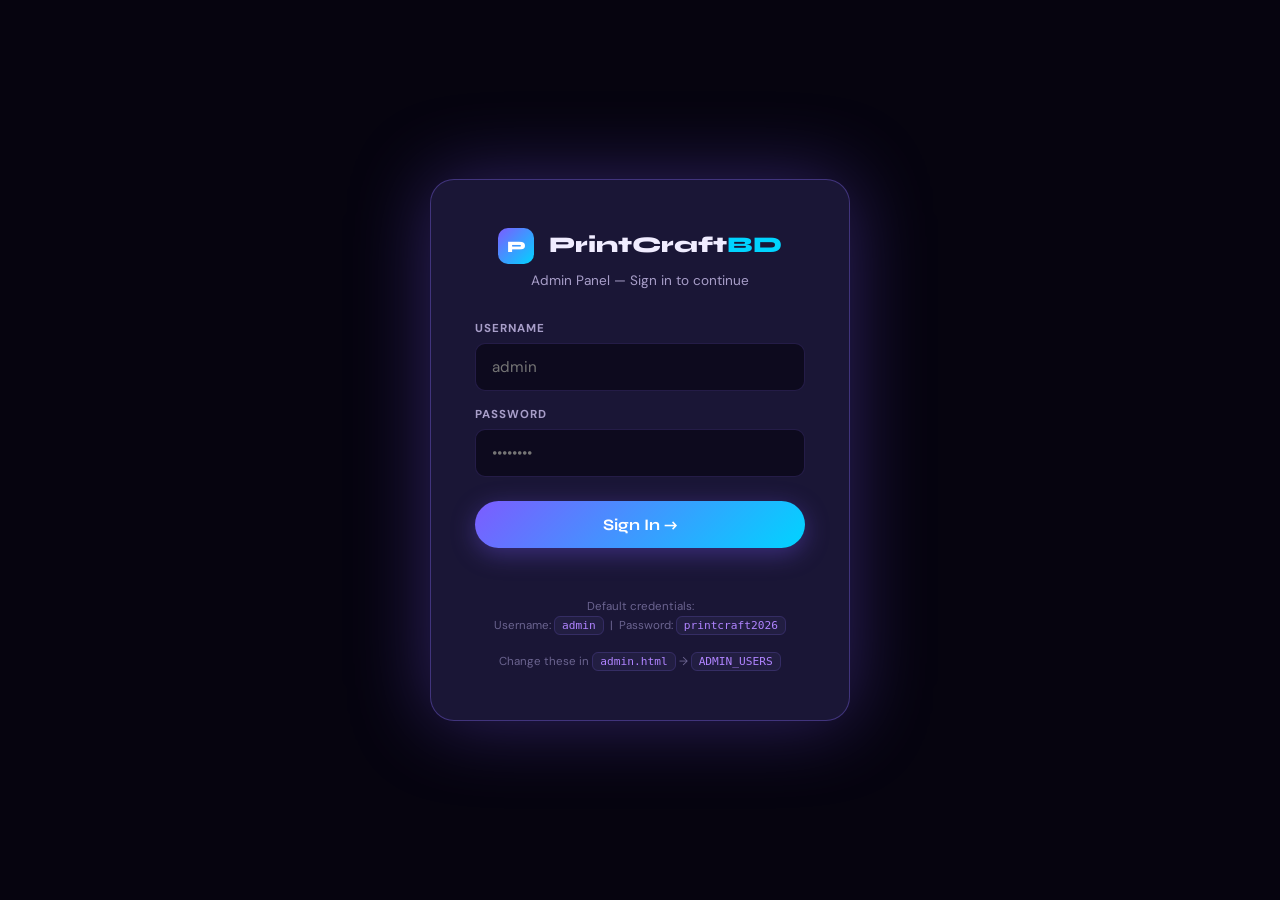
<file: admin.html>
<!DOCTYPE html>
<html lang="en" data-theme="dark">
<head>
<meta charset="UTF-8"/>
<meta name="viewport" content="width=device-width, initial-scale=1.0"/>
<title>Admin — PrintCraft BD</title>
<link href="https://fonts.googleapis.com/css2?family=Syne:wght@400;600;700;800&family=DM+Sans:wght@300;400;500&display=swap" rel="stylesheet"/>
<style>
/* ══════════════════════════════════════════
   PRINTCRAFT BD — admin.css (embedded)
══════════════════════════════════════════ */
:root {
  --bg:       #06040f;
  --bg2:      #0d0a1e;
  --surface:  #1a1636;
  --surface2: #221e42;
  --border:   rgba(138,110,255,0.18);
  --border2:  rgba(138,110,255,0.35);
  --text:     #f0ecff;
  --text2:    #a89ec9;
  --text3:    #6b6490;
  --accent:   #7c5cff;
  --accent2:  #b084ff;
  --cyan:     #00d4ff;
  --green:    #1bea8a;
  --pink:     #ff4da6;
  --red:      #ff4455;
  --gold:     #ffd700;
  --orange:   #ff8c42;
  --glow:     rgba(124,92,255,0.35);
  --font-d:   'Syne', sans-serif;
  --font-b:   'DM Sans', sans-serif;
  --r:        0.3s cubic-bezier(.4,0,.2,1);
  --rad:      12px;
}
[data-theme="light"] {
  --bg:#f8f6ff; --bg2:#f0ecff; --surface:#fff; --surface2:#f4f1ff;
  --border:rgba(124,92,255,0.12); --border2:rgba(124,92,255,0.3);
  --text:#1a1530; --text2:#4a4570; --text3:#9a96b8;
  --accent:#6644ee; --accent2:#9066dd; --cyan:#0099cc;
  --glow:rgba(102,68,238,0.2);
}
*,*::before,*::after{box-sizing:border-box;margin:0;padding:0}
html{scroll-behavior:smooth}
body{font-family:var(--font-b);background:var(--bg);color:var(--text);min-height:100vh;overflow-x:hidden;transition:background var(--r),color var(--r)}
a{text-decoration:none;color:inherit}
button{font-family:inherit;cursor:pointer}
input,textarea,select{font-family:inherit}
::-webkit-scrollbar{width:4px}
::-webkit-scrollbar-track{background:var(--bg)}
::-webkit-scrollbar-thumb{background:var(--accent);border-radius:4px}
h1,h2,h3,h4{font-family:var(--font-d);font-weight:700}
em{font-style:normal;color:var(--accent2)}

/* ── LOGIN SCREEN ── */
#loginScreen {
  position:fixed;inset:0;z-index:1000;
  background:var(--bg);
  display:flex;align-items:center;justify-content:center;
  padding:24px;
}
.login-card {
  background:var(--surface);
  border:1px solid var(--border2);
  border-radius:24px;
  padding:48px 44px;
  width:100%;max-width:420px;
  text-align:center;
  box-shadow:0 0 80px var(--glow);
}
.login-logo {
  font-family:var(--font-d);font-size:1.4rem;font-weight:800;
  margin-bottom:8px;
}
.login-logo em{color:var(--cyan)}
.login-sub{font-size:.85rem;color:var(--text2);margin-bottom:32px}
.login-field{display:flex;flex-direction:column;gap:7px;margin-bottom:16px;text-align:left}
.login-field label{font-size:.72rem;font-weight:700;text-transform:uppercase;letter-spacing:1px;color:var(--text2)}
.login-field input{
  background:var(--bg2);border:1px solid var(--border);border-radius:10px;
  padding:13px 16px;color:var(--text);font-size:.95rem;outline:none;
  transition:border-color var(--r),box-shadow var(--r);
}
.login-field input:focus{border-color:var(--accent);box-shadow:0 0 0 3px var(--glow)}
.login-btn {
  width:100%;padding:14px;border-radius:50px;border:none;
  background:linear-gradient(135deg,var(--accent),var(--cyan));
  color:#fff;font-family:var(--font-d);font-size:1rem;font-weight:700;
  margin-top:8px;transition:transform var(--r),box-shadow var(--r);
  box-shadow:0 6px 24px var(--glow);
}
.login-btn:hover{transform:translateY(-2px);box-shadow:0 12px 32px var(--glow)}
.login-error{
  color:var(--red);font-size:.82rem;margin-top:10px;
  min-height:20px;transition:opacity .2s;
}
.login-hint{font-size:.72rem;color:var(--text3);margin-top:20px;line-height:1.6}
.login-hint code{
  background:var(--surface2);border:1px solid var(--border);
  border-radius:6px;padding:2px 7px;font-size:.7rem;color:var(--accent2);
}

/* ── MAIN LAYOUT ── */
#adminApp{display:none;min-height:100vh}
#adminApp.active{display:flex}

/* Sidebar */
.sidebar {
  width:240px;flex-shrink:0;
  background:var(--surface);
  border-right:1px solid var(--border);
  display:flex;flex-direction:column;
  position:fixed;top:0;left:0;bottom:0;
  z-index:100;transition:transform var(--r);
}
.sidebar-logo {
  padding:24px 20px 20px;
  border-bottom:1px solid var(--border);
  font-family:var(--font-d);font-size:1.1rem;font-weight:800;
}
.sidebar-logo .logo-mark{
  display:inline-flex;align-items:center;justify-content:center;
  width:30px;height:30px;border-radius:8px;
  background:linear-gradient(135deg,var(--accent),var(--cyan));
  color:#fff;font-size:.85rem;margin-right:8px;
  box-shadow:0 0 14px var(--glow);
}
.sidebar-logo em{color:var(--cyan)}
.sidebar-user{
  padding:14px 20px;border-bottom:1px solid var(--border);
  font-size:.78rem;color:var(--text2);
}
.sidebar-user strong{display:block;font-size:.88rem;color:var(--text);margin-bottom:2px}
.sidebar-user .role-badge{
  display:inline-block;padding:2px 8px;border-radius:50px;
  background:rgba(124,92,255,0.15);border:1px solid var(--border2);
  color:var(--accent2);font-size:.65rem;font-weight:700;text-transform:uppercase;letter-spacing:1px;
}

/* Nav links */
.sidebar-nav{flex:1;padding:16px 12px;display:flex;flex-direction:column;gap:4px}
.nav-item {
  display:flex;align-items:center;gap:10px;
  padding:10px 14px;border-radius:10px;
  font-size:.88rem;font-weight:500;color:var(--text2);
  border:none;background:transparent;width:100%;text-align:left;
  transition:all var(--r);cursor:pointer;
}
.nav-item:hover{background:var(--surface2);color:var(--text)}
.nav-item.active{
  background:linear-gradient(135deg,rgba(124,92,255,0.2),rgba(0,212,255,0.1));
  color:var(--text);border:1px solid var(--border2);
}
.nav-item .nav-icon{font-size:1rem;width:20px;text-align:center}
.nav-badge{
  margin-left:auto;background:var(--pink);color:#fff;
  font-size:.6rem;font-weight:800;padding:2px 6px;border-radius:50px;
}

/* Bottom sidebar controls */
.sidebar-bottom{
  padding:16px 12px;border-top:1px solid var(--border);
  display:flex;flex-direction:column;gap:8px;
}
.ctrl-btn{
  display:flex;align-items:center;gap:8px;padding:9px 14px;
  border-radius:10px;background:transparent;border:1px solid var(--border);
  color:var(--text2);font-size:.82rem;width:100%;text-align:left;
  transition:all var(--r);
}
.ctrl-btn:hover{background:var(--surface2);color:var(--text);border-color:var(--border2)}
.ctrl-btn.danger:hover{border-color:rgba(255,68,85,.4);color:var(--red);background:rgba(255,68,85,.06)}

/* Main content */
.main-content{
  margin-left:240px;flex:1;
  display:flex;flex-direction:column;min-height:100vh;
}

/* Top bar */
.topbar{
  background:var(--surface);border-bottom:1px solid var(--border);
  padding:16px 28px;display:flex;align-items:center;
  justify-content:space-between;gap:16px;position:sticky;top:0;z-index:50;
}
.page-title{font-family:var(--font-d);font-size:1.3rem;font-weight:700}
.page-title span{color:var(--text2);font-size:.85rem;font-weight:400;margin-left:10px}
.topbar-right{display:flex;align-items:center;gap:10px}
.topbar-search{
  background:var(--bg2);border:1px solid var(--border);border-radius:50px;
  padding:8px 16px;color:var(--text);font-size:.82rem;outline:none;width:220px;
  transition:border-color var(--r),box-shadow var(--r);
}
.topbar-search:focus{border-color:var(--accent);box-shadow:0 0 0 3px var(--glow)}
.topbar-btn{
  padding:8px 18px;border-radius:50px;border:1px solid var(--border2);
  background:transparent;color:var(--text2);font-size:.8rem;font-weight:600;
  transition:all var(--r);
}
.topbar-btn:hover{background:var(--surface2);color:var(--text)}
.topbar-btn.primary{
  background:linear-gradient(135deg,var(--accent),var(--cyan));
  color:#fff;border:none;box-shadow:0 4px 16px var(--glow);
}
.topbar-btn.primary:hover{transform:translateY(-1px)}

/* Page body */
.page-body{padding:28px;flex:1}

/* ── STAT CARDS ── */
.stats-row{display:grid;grid-template-columns:repeat(auto-fit,minmax(180px,1fr));gap:16px;margin-bottom:28px}
.stat-card{
  background:var(--surface);border:1px solid var(--border);border-radius:var(--rad);
  padding:20px 22px;transition:border-color var(--r),box-shadow var(--r);
}
.stat-card:hover{border-color:var(--border2);box-shadow:0 8px 32px rgba(0,0,0,.2)}
.stat-card-label{font-size:.72rem;font-weight:700;text-transform:uppercase;letter-spacing:1.5px;color:var(--text3);margin-bottom:8px}
.stat-card-value{font-family:var(--font-d);font-size:2rem;font-weight:700}
.stat-card-sub{font-size:.75rem;color:var(--text2);margin-top:4px}
.stat-card.accent .stat-card-value{color:var(--accent2)}
.stat-card.green  .stat-card-value{color:var(--green)}
.stat-card.pink   .stat-card-value{color:var(--pink)}
.stat-card.gold   .stat-card-value{color:var(--gold)}

/* ── SECTION CARD ── */
.section-card{
  background:var(--surface);border:1px solid var(--border);
  border-radius:var(--rad);overflow:hidden;margin-bottom:24px;
}
.section-card-header{
  padding:18px 22px;border-bottom:1px solid var(--border);
  display:flex;align-items:center;justify-content:space-between;gap:12px;
  flex-wrap:wrap;
}
.section-card-title{font-size:1rem;font-weight:700}
.section-card-actions{display:flex;gap:8px;align-items:center;flex-wrap:wrap}

/* ── FILTER BAR ── */
.filter-row{display:flex;gap:8px;flex-wrap:wrap;padding:16px 22px;border-bottom:1px solid var(--border)}
.filter-pill{
  padding:6px 14px;border-radius:50px;
  background:var(--surface2);border:1px solid var(--border);
  color:var(--text2);font-size:.75rem;font-weight:600;
  transition:all var(--r);cursor:pointer;
}
.filter-pill:hover{border-color:var(--border2);color:var(--text)}
.filter-pill.active{
  background:linear-gradient(135deg,var(--accent),var(--accent2));
  color:#fff;border-color:transparent;
  box-shadow:0 2px 12px var(--glow);
}

/* ── TABLE ── */
.data-table{width:100%;border-collapse:collapse}
.data-table th{
  padding:12px 16px;text-align:left;font-size:.7rem;font-weight:700;
  text-transform:uppercase;letter-spacing:1px;color:var(--text3);
  border-bottom:1px solid var(--border);
}
.data-table td{
  padding:14px 16px;border-bottom:1px solid var(--border);
  font-size:.88rem;color:var(--text2);vertical-align:middle;
}
.data-table tr:last-child td{border-bottom:none}
.data-table tr:hover td{background:rgba(124,92,255,.04)}
.data-table .primary-col{color:var(--text);font-weight:500}

/* ── PHOTO GRID (admin) ── */
.admin-photo-grid{
  display:grid;grid-template-columns:repeat(auto-fill,minmax(180px,1fr));
  gap:14px;padding:20px;
}
.admin-photo-card{
  background:var(--bg2);border:1px solid var(--border);
  border-radius:var(--rad);overflow:hidden;
  transition:transform var(--r),border-color var(--r),box-shadow var(--r);
}
.admin-photo-card:hover{transform:translateY(-3px);border-color:var(--border2);box-shadow:0 12px 32px rgba(0,0,0,.3)}
.admin-photo-card img{
  width:100%;aspect-ratio:4/3;object-fit:cover;display:block;
  transition:transform var(--r);
}
.admin-photo-card:hover img{transform:scale(1.04)}
.admin-photo-info{padding:10px 12px}
.admin-photo-title{font-size:.78rem;font-weight:600;color:var(--text);line-height:1.3;margin-bottom:3px}
.admin-photo-cat{font-size:.65rem;color:var(--accent2);font-weight:700;text-transform:uppercase;letter-spacing:1px}
.admin-photo-actions{display:flex;border-top:1px solid var(--border)}
.aph-btn{
  flex:1;padding:8px 0;font-size:.72rem;font-weight:600;
  background:transparent;border:none;color:var(--text2);
  transition:all var(--r);
}
.aph-btn:hover{background:var(--surface);color:var(--text)}
.aph-btn.del:hover{color:var(--red)}
.aph-btn:first-child{border-right:1px solid var(--border)}

/* ── MODAL ── */
.modal-overlay{
  position:fixed;inset:0;z-index:500;background:rgba(0,0,0,.65);
  backdrop-filter:blur(8px);display:none;
  align-items:center;justify-content:center;padding:20px;
}
.modal-overlay.open{display:flex}
.modal-box{
  background:var(--surface);border:1px solid var(--border2);
  border-radius:20px;width:100%;max-width:520px;max-height:90vh;
  overflow-y:auto;box-shadow:0 32px 80px rgba(0,0,0,.5),0 0 40px var(--glow);
  position:relative;
}
.modal-header{
  padding:22px 24px 18px;border-bottom:1px solid var(--border);
  display:flex;align-items:center;justify-content:space-between;
  position:sticky;top:0;background:var(--surface);z-index:2;
}
.modal-header h3{font-size:1.05rem;font-weight:700}
.modal-close{
  width:32px;height:32px;border-radius:50%;background:var(--surface2);
  border:1px solid var(--border);color:var(--text2);font-size:1.1rem;
  display:flex;align-items:center;justify-content:center;transition:all var(--r);
}
.modal-close:hover{background:rgba(255,68,85,.15);color:var(--red);border-color:rgba(255,68,85,.3)}
.modal-body{padding:22px 24px}
.modal-footer{
  padding:16px 24px;border-top:1px solid var(--border);
  display:flex;justify-content:flex-end;gap:10px;
  position:sticky;bottom:0;background:var(--surface);
}

/* ── FORMS (modal) ── */
.field{display:flex;flex-direction:column;gap:6px;margin-bottom:16px}
.field label{font-size:.7rem;font-weight:700;text-transform:uppercase;letter-spacing:.8px;color:var(--text2)}
.field input,.field select,.field textarea{
  background:var(--bg);border:1px solid var(--border);border-radius:10px;
  padding:12px 14px;color:var(--text);font-size:.88rem;outline:none;
  transition:border-color var(--r),box-shadow var(--r);
}
.field input:focus,.field select:focus,.field textarea:focus{
  border-color:var(--accent);box-shadow:0 0 0 3px var(--glow);
}
.field textarea{resize:vertical;min-height:80px;line-height:1.6}
.field select option{background:var(--bg2)}
.field-row{display:grid;grid-template-columns:1fr 1fr;gap:14px}
.upload-zone{
  border:1.5px dashed var(--border2);border-radius:10px;
  padding:24px;text-align:center;cursor:pointer;
  transition:all var(--r);color:var(--text3);font-size:.82rem;
  background:var(--bg);
}
.upload-zone:hover,.upload-zone.drag{border-color:var(--accent);color:var(--text2);background:rgba(124,92,255,.04)}
.img-preview{
  width:100%;aspect-ratio:16/9;object-fit:cover;
  border-radius:10px;display:block;margin-bottom:12px;
  border:1px solid var(--border);
}

/* ── BUTTONS ── */
.btn{
  padding:10px 22px;border-radius:50px;font-size:.85rem;font-weight:600;
  border:1px solid var(--border2);background:transparent;color:var(--text2);
  transition:all var(--r);
}
.btn:hover{background:var(--surface2);color:var(--text)}
.btn.primary{
  background:linear-gradient(135deg,var(--accent),var(--accent2));
  color:#fff;border:none;box-shadow:0 4px 16px var(--glow);
}
.btn.primary:hover{transform:translateY(-1px);box-shadow:0 8px 24px var(--glow)}
.btn.danger{border-color:rgba(255,68,85,.35);color:var(--red)}
.btn.danger:hover{background:rgba(255,68,85,.1);border-color:rgba(255,68,85,.6)}
.btn.green{border-color:rgba(27,234,138,.35);color:var(--green)}
.btn.green:hover{background:rgba(27,234,138,.1);border-color:rgba(27,234,138,.6)}

/* ── STATUS BADGE ── */
.badge{
  display:inline-block;padding:3px 10px;border-radius:50px;
  font-size:.65rem;font-weight:800;text-transform:uppercase;letter-spacing:.8px;
}
.badge.new    {background:rgba(124,92,255,.15);color:var(--accent2);border:1px solid var(--border2)}
.badge.active {background:rgba(27,234,138,.12);color:var(--green);border:1px solid rgba(27,234,138,.3)}
.badge.pending{background:rgba(255,140,66,.12);color:var(--orange);border:1px solid rgba(255,140,66,.3)}
.badge.done   {background:rgba(0,212,255,.1);color:var(--cyan);border:1px solid rgba(0,212,255,.25)}

/* ── TOAST ── */
#toast{
  position:fixed;bottom:24px;left:50%;transform:translateX(-50%);
  background:var(--surface);border:1px solid var(--border2);
  border-radius:50px;padding:12px 22px;font-size:.85rem;font-weight:500;
  box-shadow:0 8px 32px rgba(0,0,0,.4);z-index:9999;
  display:none;align-items:center;gap:10px;white-space:nowrap;
}
#toast.show{display:flex;animation:slideUp .3s ease}
#toast.success{border-color:rgba(27,234,138,.4);color:var(--green)}
#toast.error  {border-color:rgba(255,68,85,.4);color:var(--red)}
@keyframes slideUp{from{opacity:0;transform:translate(-50%,12px)}to{opacity:1;transform:translate(-50%,0)}}

/* ── EMPTY STATE ── */
.empty-state{
  padding:60px 24px;text-align:center;color:var(--text3);
}
.empty-state .empty-icon{font-size:2.5rem;margin-bottom:12px}
.empty-state h4{font-size:1rem;color:var(--text2);margin-bottom:6px}
.empty-state p{font-size:.85rem}

/* ── CONFIRM DELETE ── */
#confirmBox{
  position:fixed;inset:0;z-index:600;background:rgba(0,0,0,.65);
  backdrop-filter:blur(6px);display:none;
  align-items:center;justify-content:center;padding:20px;
}
#confirmBox.open{display:flex}
.confirm-card{
  background:var(--surface);border:1px solid var(--border2);
  border-radius:16px;padding:28px 32px;max-width:360px;width:100%;
  text-align:center;
}
.confirm-card h3{font-size:1.05rem;margin-bottom:8px}
.confirm-card p{color:var(--text2);font-size:.88rem;margin-bottom:22px}
.confirm-card .confirm-actions{display:flex;gap:10px;justify-content:center}

/* ── RESPONSIVE ── */
@media(max-width:768px){
  .sidebar{transform:translateX(-100%)}
  .sidebar.open{transform:translateX(0)}
  .main-content{margin-left:0}
  .mobile-menu-btn{display:flex!important}
  .admin-photo-grid{grid-template-columns:repeat(2,1fr)}
  .stats-row{grid-template-columns:1fr 1fr}
  .field-row{grid-template-columns:1fr}
}
.mobile-menu-btn{
  display:none;width:36px;height:36px;border-radius:10px;
  background:var(--surface2);border:1px solid var(--border);
  color:var(--text);align-items:center;justify-content:center;font-size:1.1rem;
}
</style>
</head>
<body>

<!-- ══════════════════════════════════════
     TOAST
══════════════════════════════════════ -->
<div id="toast"></div>

<!-- ══════════════════════════════════════
     CONFIRM DELETE
══════════════════════════════════════ -->
<div id="confirmBox">
  <div class="confirm-card">
    <h3 id="confirmTitle">Delete this item?</h3>
    <p id="confirmMsg">This action cannot be undone.</p>
    <div class="confirm-actions">
      <button class="btn" onclick="closeConfirm()">Cancel</button>
      <button class="btn danger" id="confirmYes">Delete</button>
    </div>
  </div>
</div>

<!-- ══════════════════════════════════════
     LOGIN SCREEN
══════════════════════════════════════ -->
<div id="loginScreen">
  <div class="login-card">
    <div class="login-logo">
      <span class="logo-mark" style="display:inline-flex;align-items:center;justify-content:center;width:36px;height:36px;border-radius:10px;background:linear-gradient(135deg,#7c5cff,#00d4ff);color:#fff;font-size:1rem;margin-right:8px;vertical-align:middle;">P</span>
      PrintCraft<em>BD</em>
    </div>
    <div class="login-sub">Admin Panel — Sign in to continue</div>

    <div class="login-field">
      <label>Username</label>
      <input type="text" id="loginUser" placeholder="admin" autocomplete="username"
        onkeydown="if(event.key==='Enter')document.getElementById('loginPass').focus()"/>
    </div>
    <div class="login-field">
      <label>Password</label>
      <input type="password" id="loginPass" placeholder="••••••••" autocomplete="current-password"
        onkeydown="if(event.key==='Enter')doLogin()"/>
    </div>
    <button class="login-btn" onclick="doLogin()">Sign In →</button>
    <div class="login-error" id="loginError"></div>

    <div class="login-hint">
      Default credentials:<br/>
      Username: <code>admin</code> &nbsp;|&nbsp; Password: <code>printcraft2026</code><br/>
      <br/>
      Change these in <code>admin.html</code> → <code>ADMIN_USERS</code>
    </div>
  </div>
</div>

<!-- ══════════════════════════════════════
     ADMIN APP
══════════════════════════════════════ -->
<div id="adminApp">

  <!-- SIDEBAR -->
  <aside class="sidebar" id="sidebar">
    <div class="sidebar-logo">
      <span class="logo-mark">P</span>
      PrintCraft<em>BD</em>
    </div>
    <div class="sidebar-user">
      <strong id="sidebarUsername">admin</strong>
      <span class="role-badge" id="sidebarRole">Owner</span>
    </div>
    <nav class="sidebar-nav">
      <button class="nav-item active" data-page="dashboard" onclick="goPage('dashboard',this)">
        <span class="nav-icon">📊</span> Dashboard
      </button>
      <button class="nav-item" data-page="photos" onclick="goPage('photos',this)">
        <span class="nav-icon">🖼</span> Photos
        <span class="nav-badge" id="photoBadge">0</span>
      </button>
      <button class="nav-item" data-page="products" onclick="goPage('products',this)">
        <span class="nav-icon">📦</span> Products
      </button>
      <button class="nav-item" data-page="orders" onclick="goPage('orders',this)">
        <span class="nav-icon">🛒</span> Orders
        <span class="nav-badge" id="orderBadge" style="background:var(--green)">0</span>
      </button>
      <button class="nav-item" data-page="reviews" onclick="goPage('reviews',this)">
        <span class="nav-icon">⭐</span> Reviews
        <span class="nav-badge" id="reviewBadge" style="background:var(--pink);display:none">0</span>
      </button>
      <button class="nav-item" data-page="users" onclick="goPage('users',this)">
        <span class="nav-icon">👤</span> Users
      </button>
      <button class="nav-item" data-page="settings" onclick="goPage('settings',this)">
        <span class="nav-icon">⚙️</span> Settings
      </button>
    </nav>
    <div class="sidebar-bottom">
      <button class="ctrl-btn" onclick="toggleTheme()">
        <span id="themeLabel">☀️ Light mode</span>
      </button>
      <a class="ctrl-btn" href="index.html" target="_blank">
        <span>🌐</span> View site
      </a>
      <button class="ctrl-btn danger" onclick="doLogout()">
        <span>🚪</span> Sign out
      </button>
    </div>
  </aside>

  <!-- MAIN CONTENT -->
  <main class="main-content">

    <!-- TOP BAR -->
    <div class="topbar">
      <div style="display:flex;align-items:center;gap:12px">
        <button class="mobile-menu-btn" onclick="toggleSidebar()">☰</button>
        <div>
          <div class="page-title" id="pageTitle">Dashboard <span id="pageSub"></span></div>
        </div>
      </div>
      <div class="topbar-right">
        <input type="text" class="topbar-search" id="globalSearch"
          placeholder="Search anything…" oninput="handleSearch(this.value)"/>
        <button class="topbar-btn primary" id="topAddBtn" onclick="handleAddBtn()" style="display:none">
          + Add Photo
        </button>
      </div>
    </div>

    <!-- PAGE CONTENT -->
    <div class="page-body" id="pageBody"></div>

  </main>
</div>

<!-- ══════════════════════════════════════
     PHOTO / PRODUCT MODAL
══════════════════════════════════════ -->
<div class="modal-overlay" id="editModal">
  <div class="modal-box">
    <div class="modal-header">
      <h3 id="modalTitle">Edit Photo</h3>
      <button class="modal-close" onclick="closeModal()">✕</button>
    </div>
    <div class="modal-body" id="modalBody"></div>
    <div class="modal-footer">
      <button class="btn" onclick="closeModal()">Cancel</button>
      <button class="btn primary" id="modalSaveBtn" onclick="saveModal()">Save Changes</button>
    </div>
  </div>
</div>

<script>
/* ══════════════════════════════════════════════════
   ADMIN.JS — PrintCraft BD
   Sections:
   1. Config & users
   2. Storage keys & data helpers
   3. Auth
   4. Navigation
   5. Dashboard page
   6. Photos page
   7. Products page
   8. Orders page
   9. Users page
   10. Settings page
   11. Modal system
   12. Toast & confirm
   13. Theme & misc utils
   14. Init
══════════════════════════════════════════════════ */

/* ── 1. CONFIG & USERS ──
   ► Change passwords here before deploying! ◄ */
const ADMIN_USERS = [
  { username: 'admin',   password: 'printcraft2026', role: 'Owner',   name: 'Admin' },
  { username: 'manager', password: 'manager123',     role: 'Manager', name: 'Manager' },
];

/* Storage keys — must match gallery.js */
const SK_PHOTOS   = 'printcraft_photos_v2';
const SK_PRODUCTS = 'printcraft_products';
const SK_ORDERS   = 'printcraft_orders';
const SK_SETTINGS = 'printcraft_settings';
const SK_SESSION  = 'printcraft_admin_session';
const SK_REVIEWS  = 'printcraft_reviews_v1'; // must match reviews.js

const CATS = [
  {id:'dragons',   label:'Dragons',       emoji:'🐉'},
  {id:'cute-toys', label:'Cute Toys',      emoji:'🐱'},
  {id:'animals',   label:'Baby Animals',   emoji:'🦌'},
  {id:'dinos',     label:'Dinosaurs',      emoji:'🦕'},
  {id:'custom',    label:'Custom Designs', emoji:'✦'},
];

const PRODUCT_IDS = ['nightfury','kitten','raptor','deer','firedrake','cutedino','elephant','custom'];

/* Seed products (mirrors main.js PRODUCTS) */
const SEED_PRODUCTS = [
  {id:'nightfury', name:'Night Fury Dragon',    cat:'dragons',   price:650, stock:10, active:true, desc:'Sleek, poseable — inspired by legendary night dragons. ~14cm wingspan.'},
  {id:'kitten',    name:'Cute Kitten Figurine',  cat:'cute-toys', price:380, stock:15, active:true, desc:'Adorable sitting kitten with big round eyes. 10 pastel colour options.'},
  {id:'raptor',    name:'Velociraptor',          cat:'dinos',     price:520, stock:8,  active:true, desc:'High-detail running raptor with articulated jaw.'},
  {id:'deer',      name:'Baby Deer (Fawn)',      cat:'animals',   price:420, stock:12, active:true, desc:'Gentle newborn deer with tiny spotted details.'},
  {id:'firedrake', name:'Fire Drake Dragon',     cat:'dragons',   price:850, stock:6,  active:true, desc:'Rearing up with open wings and fierce claws. ~18cm tall.'},
  {id:'cutedino',  name:'Cute Mini Dino',        cat:'dinos',     price:350, stock:20, active:true, desc:'Chubby chibi-style dino with oversized head and tiny arms.'},
  {id:'elephant',  name:'Baby Elephant',         cat:'animals',   price:400, stock:14, active:true, desc:'Pudgy elephant with floppy ears and curled trunk.'},
  {id:'custom',    name:'Custom Print',          cat:'custom',    price:300, stock:99, active:true, desc:'Fully custom print — any design, any size.'},
];

/* Seed orders (demo) */
const SEED_ORDERS = [
  {id:'ORD001', customer:'Rafiq Hassan',  phone:'+880 171 234 5678', product:'Night Fury Dragon',  qty:1, price:650, status:'done',    date:'2026-04-20', note:'Gift wrapping please'},
  {id:'ORD002', customer:'Sunita Das',    phone:'+880 182 345 6789', product:'Cute Kitten Figurine',qty:2, price:760, status:'pending', date:'2026-04-22', note:'Pink and blue colours'},
  {id:'ORD003', customer:'Tanvir Ahmed',  phone:'+880 191 456 7890', product:'Custom Print',        qty:1, price:500, status:'active',  date:'2026-04-23', note:'Dragon design — ref image sent on WA'},
  {id:'ORD004', customer:'Anika Begum',   phone:'+880 174 567 8901', product:'Baby Deer (Fawn)',    qty:1, price:420, status:'done',    date:'2026-04-24', note:''},
  {id:'ORD005', customer:'Nasir Uddin',   phone:'+880 165 678 9012', product:'Velociraptor',        qty:1, price:520, status:'pending', date:'2026-04-25', note:'Green colour preferred'},
  {id:'ORD006', customer:'Mitu Akter',    phone:'+880 185 789 0123', product:'Fire Drake Dragon',   qty:1, price:850, status:'active',  date:'2026-04-26', note:''},
  {id:'ORD007', customer:'Sajid Rahman',  phone:'+880 172 890 1234', product:'Baby Elephant',       qty:3, price:1200,status:'new',     date:'2026-04-27', note:'Sky blue x2, grey x1'},
  {id:'ORD008', customer:'Nadia Hossain', phone:'+880 193 901 2345', product:'Cute Mini Dino',      qty:4, price:1400,status:'new',     date:'2026-04-28', note:'Birthday party favours'},
];

/* ── 2. DATA HELPERS ── */
async function loadData(key, seed) {
  try {
    const r = await window.storage.get(key);
    if(r && r.value) { const d = JSON.parse(r.value); if(d && d.length) return d; }
  } catch(e) {}
  return seed ? [...seed] : [];
}
async function saveData(key, data) {
  try { await window.storage.set(key, JSON.stringify(data)); } catch(e) {}
}

/* Live data caches */
let DATA = { photos:[], products:[], orders:[], reviews:[], settings:{} };

async function loadAll() {
  DATA.photos   = await loadData(SK_PHOTOS,   null) || [];
  DATA.products = await loadData(SK_PRODUCTS, SEED_PRODUCTS);
  DATA.orders   = await loadData(SK_ORDERS,   SEED_ORDERS);
  DATA.reviews  = await loadData(SK_REVIEWS,  null) || [];
  try {
    const s = await window.storage.get(SK_SETTINGS);
    DATA.settings = s ? JSON.parse(s.value) : {};
  } catch(e) { DATA.settings = {}; }
  updateBadges();
}

function updateBadges() {
  const pb = document.getElementById('photoBadge');
  const ob = document.getElementById('orderBadge');
  const rb = document.getElementById('reviewBadge');
  if(pb) pb.textContent = DATA.photos.length;
  const newOrders = DATA.orders.filter(o=>o.status==='new').length;
  if(ob) { ob.textContent = newOrders; ob.style.display = newOrders>0?'':'none'; }
  const pendingRevs = DATA.reviews.filter(r=>r.status==='pending').length;
  if(rb) { rb.textContent = pendingRevs; rb.style.display = pendingRevs>0?'':'none'; }
}

/* ── 3. AUTH ── */
let currentUser = null;

function doLogin() {
  const u = document.getElementById('loginUser').value.trim();
  const p = document.getElementById('loginPass').value;
  const err = document.getElementById('loginError');
  const user = ADMIN_USERS.find(x => x.username===u && x.password===p);
  if(!user) { err.textContent = 'Invalid username or password.'; return; }
  err.textContent = '';
  currentUser = user;
  try { sessionStorage.setItem(SK_SESSION, JSON.stringify({username:u, time:Date.now()})); } catch(e) {}
  activateApp();
}

function checkSession() {
  try {
    const s = JSON.parse(sessionStorage.getItem(SK_SESSION)||'null');
    if(!s) return false;
    if(Date.now() - s.time > 8*60*60*1000) return false; // 8hr timeout
    const user = ADMIN_USERS.find(x=>x.username===s.username);
    if(!user) return false;
    currentUser = user;
    return true;
  } catch(e) { return false; }
}

function doLogout() {
  try { sessionStorage.removeItem(SK_SESSION); } catch(e) {}
  currentUser = null;
  document.getElementById('adminApp').classList.remove('active');
  document.getElementById('loginScreen').style.display = 'flex';
  document.getElementById('loginUser').value = '';
  document.getElementById('loginPass').value = '';
}

function activateApp() {
  document.getElementById('loginScreen').style.display = 'none';
  document.getElementById('adminApp').classList.add('active');
  document.getElementById('sidebarUsername').textContent = currentUser.name;
  document.getElementById('sidebarRole').textContent = currentUser.role;
  loadAll().then(() => goPage('dashboard'));
}

/* ── 4. NAVIGATION ── */
let currentPage = 'dashboard';
let currentFilter = 'all';
let searchTerm = '';
let modalMode = null; // 'add-photo'|'edit-photo'|'edit-product'|'view-order'
let modalTarget = null;

function goPage(page, btn) {
  currentPage = page;
  currentFilter = 'all';
  searchTerm = '';
  document.getElementById('globalSearch').value = '';

  document.querySelectorAll('.nav-item').forEach(b=>b.classList.remove('active'));
  if(btn) btn.classList.add('active');
  else {
    const b = document.querySelector(`[data-page="${page}"]`);
    if(b) b.classList.add('active');
  }

  const titles = {
    dashboard:'Dashboard', photos:'Photos', products:'Products',
    orders:'Orders', reviews:'Reviews', users:'Users', settings:'Settings'
  };
  document.getElementById('pageTitle').textContent = titles[page]||page;
  document.getElementById('pageSub').textContent = '';

  const addBtn = document.getElementById('topAddBtn');
  addBtn.style.display = page==='photos' ? '' : 'none';
  addBtn.textContent = '+ Add Photo';

  renderPage(page);
  if(window.innerWidth<=768) document.getElementById('sidebar').classList.remove('open');
}

function renderPage(page) {
  const body = document.getElementById('pageBody');
  const renders = {
    dashboard: renderDashboard,
    photos:    renderPhotos,
    products:  renderProducts,
    orders:    renderOrders,
    reviews:   renderReviews,
    users:     renderUsers,
    settings:  renderSettings,
  };
  (renders[page]||renderDashboard)();
}

function handleSearch(val) {
  searchTerm = val.toLowerCase();
  renderPage(currentPage);
}

function handleAddBtn() {
  if(currentPage==='photos') openAddPhoto();
}

/* ── 5. DASHBOARD ── */
function renderDashboard() {
  const total   = DATA.orders.reduce((s,o)=>s+o.price, 0);
  const newOrd  = DATA.orders.filter(o=>o.status==='new').length;
  const active  = DATA.orders.filter(o=>o.status==='active').length;
  const done    = DATA.orders.filter(o=>o.status==='done').length;

  document.getElementById('pageBody').innerHTML = `
    <div class="stats-row">
      <div class="stat-card accent">
        <div class="stat-card-label">Total photos</div>
        <div class="stat-card-value">${DATA.photos.length}</div>
        <div class="stat-card-sub">In gallery</div>
      </div>
      <div class="stat-card green">
        <div class="stat-card-label">Products</div>
        <div class="stat-card-value">${DATA.products.filter(p=>p.active).length}</div>
        <div class="stat-card-sub">Active listings</div>
      </div>
      <div class="stat-card pink">
        <div class="stat-card-label">New orders</div>
        <div class="stat-card-value">${newOrd}</div>
        <div class="stat-card-sub">Awaiting action</div>
      </div>
      <div class="stat-card accent">
        <div class="stat-card-label">Pending reviews</div>
        <div class="stat-card-value">${DATA.reviews.filter(r=>r.status==='pending').length}</div>
        <div class="stat-card-sub">Need approval</div>
      </div>
      <div class="stat-card gold">
        <div class="stat-card-label">Total revenue</div>
        <div class="stat-card-value">৳${total.toLocaleString()}</div>
        <div class="stat-card-sub">${DATA.orders.length} orders total</div>
      </div>
    </div>

    <div style="display:grid;grid-template-columns:1fr 1fr;gap:20px">

      <!-- Recent orders -->
      <div class="section-card">
        <div class="section-card-header">
          <div class="section-card-title">Recent Orders</div>
          <button class="btn" style="font-size:.75rem;padding:6px 14px" onclick="goPage('orders')">View all</button>
        </div>
        <table class="data-table">
          <thead><tr>
            <th>Customer</th><th>Product</th><th>Status</th><th>৳</th>
          </tr></thead>
          <tbody>
            ${DATA.orders.slice(0,5).map(o=>`
              <tr>
                <td class="primary-col">${o.customer}</td>
                <td>${o.product}</td>
                <td><span class="badge ${o.status}">${o.status}</span></td>
                <td>${o.price.toLocaleString()}</td>
              </tr>`).join('')}
          </tbody>
        </table>
      </div>

      <!-- Quick stats -->
      <div class="section-card">
        <div class="section-card-header">
          <div class="section-card-title">Order Summary</div>
        </div>
        <div style="padding:20px;display:flex;flex-direction:column;gap:14px">
          ${[
            {label:'New — awaiting confirmation', val:newOrd,                       color:'var(--accent2)'},
            {label:'Active — in production',      val:active,                       color:'var(--orange)'},
            {label:'Completed',                   val:done,                         color:'var(--green)'},
            {label:'Total revenue',               val:'৳'+total.toLocaleString(),   color:'var(--gold)'},
          ].map(s=>`
            <div style="display:flex;align-items:center;justify-content:space-between;padding:12px 16px;background:var(--bg2);border-radius:10px;border:1px solid var(--border)">
              <span style="font-size:.85rem;color:var(--text2)">${s.label}</span>
              <span style="font-family:var(--font-d);font-weight:700;color:${s.color}">${s.val}</span>
            </div>`).join('')}

          <div style="margin-top:8px;padding-top:14px;border-top:1px solid var(--border)">
            <div style="font-size:.75rem;font-weight:700;text-transform:uppercase;letter-spacing:1px;color:var(--text3);margin-bottom:10px">Photos by category</div>
            ${CATS.map(c=>{
              const n=DATA.photos.filter(p=>p.cat===c.id).length;
              return `
                <div style="display:flex;align-items:center;gap:10px;margin-bottom:8px">
                  <span style="font-size:.8rem;color:var(--text2);width:110px">${c.emoji} ${c.label}</span>
                  <div style="flex:1;height:5px;border-radius:3px;background:var(--border);overflow:hidden">
                    <div style="height:100%;width:${DATA.photos.length?Math.round(n/DATA.photos.length*100):0}%;background:var(--accent);border-radius:3px"></div>
                  </div>
                  <span style="font-size:.78rem;color:var(--text2);width:20px;text-align:right">${n}</span>
                </div>`;
            }).join('')}
          </div>
        </div>
      </div>
    </div>`;
}

/* ── 6. PHOTOS PAGE ── */
function renderPhotos() {
  let photos = DATA.photos;
  if(currentFilter!=='all') photos = photos.filter(p=>p.cat===currentFilter);
  if(searchTerm) photos = photos.filter(p=>
    p.title?.toLowerCase().includes(searchTerm)||
    p.desc?.toLowerCase().includes(searchTerm)
  );

  document.getElementById('pageBody').innerHTML = `
    <div class="section-card">
      <div class="section-card-header">
        <div class="section-card-title">Gallery Photos <span style="color:var(--text3);font-size:.82rem;font-weight:400">${photos.length} shown</span></div>
        <div class="section-card-actions">
          <button class="btn" onclick="exportPhotos()">⬇ Export JSON</button>
        </div>
      </div>
      <div class="filter-row">
        ${[{id:'all',label:'All',emoji:''},...CATS].map(c=>`
          <button class="filter-pill ${currentFilter===c.id?'active':''}"
            onclick="currentFilter='${c.id}';renderPage('photos')">
            ${c.emoji} ${c.label||'All'}
          </button>`).join('')}
      </div>
      ${photos.length===0 ? `
        <div class="empty-state">
          <div class="empty-icon">🖼</div>
          <h4>No photos found</h4>
          <p>Try a different filter or add new photos.</p>
        </div>` : `
        <div class="admin-photo-grid">
          ${photos.map(p=>`
            <div class="admin-photo-card">
              <img src="${p.src}" alt="${p.title}"
                onerror="this.src='data:image/svg+xml,<svg xmlns=%22http://www.w3.org/2000/svg%22 width=%22400%22 height=%22300%22><rect width=%22100%25%22 height=%22100%25%22 fill=%22%23221e42%22/><text x=%2250%25%22 y=%2250%25%22 font-family=%22sans-serif%22 font-size=%2216%22 fill=%22%236b6490%22 text-anchor=%22middle%22 dominant-baseline=%22middle%22>No image</text></svg>'"/>
              <div class="admin-photo-info">
                <div class="admin-photo-title">${p.title||'Untitled'}</div>
                <div class="admin-photo-cat">${catLabel(p.cat)}</div>
              </div>
              <div class="admin-photo-actions">
                <button class="aph-btn" onclick="openEditPhoto('${p.id}')">✏ Edit</button>
                <button class="aph-btn del" onclick="deletePhoto('${p.id}')">🗑 Delete</button>
              </div>
            </div>`).join('')}
        </div>`}
    </div>`;
}

function catLabel(id){ return CATS.find(c=>c.id===id)?.label||id; }

function openAddPhoto() {
  modalMode = 'add-photo';
  modalTarget = {id:'p'+Date.now(), cat:'dragons', product:'nightfury', title:'', desc:'', src:''};
  document.getElementById('modalTitle').textContent = 'Add New Photo';
  document.getElementById('modalSaveBtn').textContent = 'Add Photo';
  renderModalBody();
  openModal();
}

function openEditPhoto(id) {
  const p = DATA.photos.find(x=>x.id===id);
  if(!p) return;
  modalMode = 'edit-photo';
  modalTarget = {...p};
  document.getElementById('modalTitle').textContent = 'Edit Photo';
  document.getElementById('modalSaveBtn').textContent = 'Save Changes';
  renderModalBody();
  openModal();
}

function renderModalBody() {
  if(modalMode==='add-photo'||modalMode==='edit-photo') {
    document.getElementById('modalBody').innerHTML = `
      ${modalTarget.src?`<img class="img-preview" src="${modalTarget.src}" id="modalPreview" onerror="this.style.display='none'"/>`:''}
      <div class="field">
        <label>Image Source</label>
        <div class="upload-zone" id="uploadZone" onclick="document.getElementById('photoFileInput').click()">
          📁 Click to upload from device
          <input type="file" id="photoFileInput" accept="image/*" style="display:none" onchange="handlePhotoFile(event)"/>
        </div>
        <div style="font-size:.75rem;color:var(--text3);margin-top:6px">— or paste a URL below —</div>
        <input type="url" id="fSrc" placeholder="https://example.com/photo.jpg"
          value="${modalTarget.src&&!modalTarget.src.startsWith('data:')?modalTarget.src:''}"
          oninput="updatePreview(this.value)"/>
      </div>
      <div class="field-row">
        <div class="field">
          <label>Category</label>
          <select id="fCat">
            ${CATS.map(c=>`<option value="${c.id}" ${modalTarget.cat===c.id?'selected':''}>${c.emoji} ${c.label}</option>`).join('')}
          </select>
        </div>
        <div class="field">
          <label>Product</label>
          <select id="fProd">
            ${PRODUCT_IDS.map(p=>`<option value="${p}" ${modalTarget.product===p?'selected':''}>${p.charAt(0).toUpperCase()+p.slice(1)}</option>`).join('')}
          </select>
        </div>
      </div>
      <div class="field">
        <label>Title *</label>
        <input type="text" id="fTitle" placeholder="e.g. Night Fury Dragon — Front" value="${(modalTarget.title||'').replace(/"/g,'&quot;')}"/>
      </div>
      <div class="field">
        <label>Short Description</label>
        <input type="text" id="fDesc" placeholder="e.g. Matte black PLA, 14cm wingspan" value="${(modalTarget.desc||'').replace(/"/g,'&quot;')}"/>
      </div>`;
  }
}

function handlePhotoFile(e) {
  const file = e.target.files?.[0]; if(!file) return;
  const reader = new FileReader();
  reader.onload = ev => {
    modalTarget.src = ev.target.result;
    updatePreview(ev.target.result);
  };
  reader.readAsDataURL(file);
}

function updatePreview(src) {
  let prev = document.getElementById('modalPreview');
  if(!prev) {
    prev = document.createElement('img');
    prev.id = 'modalPreview'; prev.className = 'img-preview';
    const body = document.getElementById('modalBody');
    body.insertBefore(prev, body.firstChild);
  }
  prev.src = src; prev.style.display = src ? '' : 'none';
  modalTarget.src = src;
}

async function saveModal() {
  if(modalMode==='add-photo'||modalMode==='edit-photo') {
    const title = document.getElementById('fTitle')?.value.trim()||'';
    const src   = document.getElementById('fSrc')?.value.trim()||modalTarget.src||'';
    if(!title||!src) { showToast('Title and image are required.','error'); return; }
    const updated = {
      ...modalTarget,
      title, src,
      desc:    document.getElementById('fDesc')?.value.trim()||'',
      cat:     document.getElementById('fCat')?.value||modalTarget.cat,
      product: document.getElementById('fProd')?.value||modalTarget.product,
    };
    if(modalMode==='add-photo') {
      DATA.photos.push(updated);
      showToast('Photo added!','success');
    } else {
      DATA.photos = DATA.photos.map(p=>p.id===updated.id?updated:p);
      showToast('Photo updated!','success');
    }
    await saveData(SK_PHOTOS, DATA.photos);
    updateBadges();
    closeModal();
    renderPage('photos');
  } else if(modalMode==='edit-product') {
    const name  = document.getElementById('fProdName')?.value.trim()||'';
    const price = parseInt(document.getElementById('fProdPrice')?.value)||0;
    if(!name) { showToast('Product name required.','error'); return; }
    const updated = {
      ...modalTarget,
      name,  price,
      desc:   document.getElementById('fProdDesc')?.value.trim()||'',
      stock:  parseInt(document.getElementById('fProdStock')?.value)||0,
      active: document.getElementById('fProdActive')?.checked??true,
    };
    DATA.products = DATA.products.map(p=>p.id===updated.id?updated:p);
    await saveData(SK_PRODUCTS, DATA.products);
    showToast('Product saved!','success');
    closeModal();
    renderPage('products');
  }
}

async function deletePhoto(id) {
  askConfirm('Delete this photo?','This photo will be removed from the gallery.',async()=>{
    DATA.photos = DATA.photos.filter(p=>p.id!==id);
    await saveData(SK_PHOTOS, DATA.photos);
    updateBadges();
    showToast('Photo deleted.','error');
    renderPage('photos');
  });
}

function exportPhotos() {
  const blob = new Blob([JSON.stringify(DATA.photos,null,2)],{type:'application/json'});
  const a = document.createElement('a');
  a.href = URL.createObjectURL(blob); a.download = 'printcraft-photos.json';
  a.click(); URL.revokeObjectURL(a.href);
  showToast('Photos exported!','success');
}

/* ── 7. PRODUCTS PAGE ── */
function renderProducts() {
  let prods = DATA.products;
  if(searchTerm) prods = prods.filter(p=>
    p.name.toLowerCase().includes(searchTerm)||
    p.cat.toLowerCase().includes(searchTerm)
  );

  document.getElementById('pageBody').innerHTML = `
    <div class="section-card">
      <div class="section-card-header">
        <div class="section-card-title">Products</div>
        <div class="section-card-actions">
          <span style="font-size:.8rem;color:var(--text2)">${prods.filter(p=>p.active).length} active · ${prods.filter(p=>!p.active).length} hidden</span>
        </div>
      </div>
      <table class="data-table">
        <thead><tr>
          <th>Product</th><th>Category</th><th>Price (৳)</th>
          <th>Stock</th><th>Status</th><th>Actions</th>
        </tr></thead>
        <tbody>
          ${prods.map(p=>`
            <tr>
              <td class="primary-col">${p.name}</td>
              <td>${catLabel(p.cat)}</td>
              <td style="font-family:var(--font-d);font-weight:700;color:var(--gold)">৳ ${p.price.toLocaleString()}</td>
              <td>${p.stock}</td>
              <td><span class="badge ${p.active?'active':'pending'}">${p.active?'Active':'Hidden'}</span></td>
              <td>
                <div style="display:flex;gap:6px">
                  <button class="btn" style="font-size:.72rem;padding:5px 12px"
                    onclick="openEditProduct('${p.id}')">Edit</button>
                  <button class="btn ${p.active?'danger':'green'}" style="font-size:.72rem;padding:5px 12px"
                    onclick="toggleProduct('${p.id}')">${p.active?'Hide':'Show'}</button>
                </div>
              </td>
            </tr>`).join('')}
        </tbody>
      </table>
    </div>`;
}

function openEditProduct(id) {
  const p = DATA.products.find(x=>x.id===id); if(!p) return;
  modalMode = 'edit-product';
  modalTarget = {...p};
  document.getElementById('modalTitle').textContent = 'Edit Product';
  document.getElementById('modalSaveBtn').textContent = 'Save Product';
  document.getElementById('modalBody').innerHTML = `
    <div class="field">
      <label>Product Name *</label>
      <input type="text" id="fProdName" value="${p.name.replace(/"/g,'&quot;')}"/>
    </div>
    <div class="field-row">
      <div class="field">
        <label>Price (BDT ৳)</label>
        <input type="number" id="fProdPrice" value="${p.price}" min="0"/>
      </div>
      <div class="field">
        <label>Stock</label>
        <input type="number" id="fProdStock" value="${p.stock}" min="0"/>
      </div>
    </div>
    <div class="field">
      <label>Description</label>
      <textarea id="fProdDesc">${p.desc||''}</textarea>
    </div>
    <div class="field" style="flex-direction:row;align-items:center;gap:10px">
      <input type="checkbox" id="fProdActive" ${p.active?'checked':''} style="width:auto;padding:0"/>
      <label for="fProdActive" style="text-transform:none;letter-spacing:0;font-size:.88rem;color:var(--text)">Active (visible on website)</label>
    </div>`;
  openModal();
}

async function toggleProduct(id) {
  const p = DATA.products.find(x=>x.id===id); if(!p) return;
  p.active = !p.active;
  await saveData(SK_PRODUCTS, DATA.products);
  showToast(`Product ${p.active?'shown':'hidden'}.`,'success');
  renderPage('products');
}

/* ── 8. ORDERS PAGE ── */
function renderOrders() {
  let orders = DATA.orders;
  if(currentFilter!=='all') orders = orders.filter(o=>o.status===currentFilter);
  if(searchTerm) orders = orders.filter(o=>
    o.customer.toLowerCase().includes(searchTerm)||
    o.product.toLowerCase().includes(searchTerm)||
    o.id.toLowerCase().includes(searchTerm)
  );
  orders = [...orders].sort((a,b)=>b.date.localeCompare(a.date));

  document.getElementById('pageBody').innerHTML = `
    <div class="section-card">
      <div class="section-card-header">
        <div class="section-card-title">WhatsApp Orders</div>
        <div class="section-card-actions">
          <button class="btn" onclick="openAddOrder()">+ Add Order</button>
          <button class="btn" onclick="exportOrders()">⬇ Export CSV</button>
        </div>
      </div>
      <div class="filter-row">
        ${[{id:'all',label:'All orders'},
           {id:'new',label:'🆕 New'},
           {id:'active',label:'⚙️ In Progress'},
           {id:'pending',label:'⏳ Pending'},
           {id:'done',label:'✅ Done'}].map(f=>`
          <button class="filter-pill ${currentFilter===f.id?'active':''}"
            onclick="currentFilter='${f.id}';renderPage('orders')">${f.label}</button>`
        ).join('')}
      </div>
      ${orders.length===0?`
        <div class="empty-state">
          <div class="empty-icon">📭</div>
          <h4>No orders found</h4>
          <p>Orders placed via WhatsApp will appear here.</p>
        </div>
      `:`
      <table class="data-table">
        <thead><tr>
          <th>ID</th><th>Customer</th><th>Product</th>
          <th>Qty</th><th>৳</th><th>Date</th><th>Status</th><th>Actions</th>
        </tr></thead>
        <tbody>
          ${orders.map(o=>`
            <tr>
              <td><code style="font-size:.72rem;color:var(--accent2)">${o.id}</code></td>
              <td class="primary-col">
                <div>${o.customer}</div>
                <div style="font-size:.72rem;color:var(--text3)">${o.phone}</div>
              </td>
              <td>${o.product}</td>
              <td>${o.qty}</td>
              <td style="font-weight:600;color:var(--gold)">৳${o.price.toLocaleString()}</td>
              <td style="font-size:.78rem">${o.date}</td>
              <td><span class="badge ${o.status}">${o.status}</span></td>
              <td>
                <div style="display:flex;gap:5px;flex-wrap:wrap">
                  <button class="btn" style="font-size:.7rem;padding:4px 10px"
                    onclick="viewOrder('${o.id}')">View</button>
                  <select style="font-size:.7rem;padding:4px 8px;border-radius:8px;background:var(--bg2);border:1px solid var(--border);color:var(--text)"
                    onchange="updateOrderStatus('${o.id}',this.value)">
                    <option value="new"     ${o.status==='new'?'selected':''}>New</option>
                    <option value="active"  ${o.status==='active'?'selected':''}>Active</option>
                    <option value="pending" ${o.status==='pending'?'selected':''}>Pending</option>
                    <option value="done"    ${o.status==='done'?'selected':''}>Done</option>
                  </select>
                  <button class="btn danger" style="font-size:.7rem;padding:4px 10px"
                    onclick="deleteOrder('${o.id}')">Del</button>
                </div>
              </td>
            </tr>`).join('')}
        </tbody>
      </table>`}
    </div>`;
}

function viewOrder(id) {
  const o = DATA.orders.find(x=>x.id===id); if(!o) return;
  modalMode = 'view-order';
  modalTarget = o;
  document.getElementById('modalTitle').textContent = `Order ${o.id}`;
  document.getElementById('modalSaveBtn').textContent = 'Close';
  document.getElementById('modalBody').innerHTML = `
    <div style="display:flex;flex-direction:column;gap:14px">
      ${[
        ['Order ID', `<code style="color:var(--accent2)">${o.id}</code>`],
        ['Customer', `<strong>${o.customer}</strong>`],
        ['Phone / WhatsApp', `<a href="https://wa.me/${o.phone.replace(/\D/g,'')}" target="_blank" style="color:var(--green)">${o.phone}</a>`],
        ['Product', o.product],
        ['Quantity', o.qty],
        ['Total Price', `<span style="font-family:var(--font-d);color:var(--gold)">৳ ${o.price.toLocaleString()}</span>`],
        ['Order Date', o.date],
        ['Status', `<span class="badge ${o.status}">${o.status}</span>`],
        ['Notes', o.note||'—'],
      ].map(([k,v])=>`
        <div style="display:flex;align-items:flex-start;gap:16px;padding:12px 14px;background:var(--bg2);border-radius:10px;border:1px solid var(--border)">
          <span style="font-size:.72rem;font-weight:700;text-transform:uppercase;letter-spacing:1px;color:var(--text3);width:120px;flex-shrink:0;margin-top:1px">${k}</span>
          <span style="font-size:.88rem;color:var(--text)">${v}</span>
        </div>`).join('')}
      <a href="https://wa.me/${o.phone.replace(/\D/g,'')}?text=${encodeURIComponent(`Hello ${o.customer}! Your PrintCraft BD order (${o.id}) for ${o.product} is being processed. We'll update you soon!`)}"
        target="_blank"
        style="display:flex;align-items:center;justify-content:center;gap:8px;padding:12px;border-radius:50px;background:#25D366;color:#fff;font-weight:700;text-decoration:none;margin-top:4px">
        💬 Message Customer on WhatsApp
      </a>
    </div>`;
  openModal();
}

function openAddOrder() {
  modalMode = 'add-order';
  modalTarget = {id:'ORD'+String(DATA.orders.length+1).padStart(3,'0'), customer:'', phone:'', product:'', qty:1, price:0, status:'new', date:new Date().toISOString().slice(0,10), note:''};
  document.getElementById('modalTitle').textContent = 'Add Order';
  document.getElementById('modalSaveBtn').textContent = 'Add Order';
  document.getElementById('modalBody').innerHTML = `
    <div class="field-row">
      <div class="field"><label>Customer Name</label><input type="text" id="oName" placeholder="Full name"/></div>
      <div class="field"><label>Phone / WhatsApp</label><input type="text" id="oPhone" placeholder="+880 17XX XXX XXX"/></div>
    </div>
    <div class="field"><label>Product</label>
      <select id="oProd">${DATA.products.map(p=>`<option value="${p.name}">${p.name}</option>`).join('')}</select>
    </div>
    <div class="field-row">
      <div class="field"><label>Quantity</label><input type="number" id="oQty" value="1" min="1"/></div>
      <div class="field"><label>Total Price (৳)</label><input type="number" id="oPrice" placeholder="650" min="0"/></div>
    </div>
    <div class="field"><label>Notes</label><textarea id="oNote" placeholder="Colour preference, size, delivery notes…"></textarea></div>`;
  openModal();
  // override save
  document.getElementById('modalSaveBtn').onclick = async function() {
    const o = {
      id: modalTarget.id,
      customer: document.getElementById('oName').value.trim(),
      phone:    document.getElementById('oPhone').value.trim(),
      product:  document.getElementById('oProd').value,
      qty:      parseInt(document.getElementById('oQty').value)||1,
      price:    parseInt(document.getElementById('oPrice').value)||0,
      status:   'new',
      date:     modalTarget.date,
      note:     document.getElementById('oNote').value.trim(),
    };
    if(!o.customer||!o.phone) { showToast('Customer name and phone required.','error'); return; }
    DATA.orders.push(o);
    await saveData(SK_ORDERS, DATA.orders);
    updateBadges();
    showToast('Order added!','success');
    closeModal();
    renderPage('orders');
  };
}

async function updateOrderStatus(id, status) {
  const o = DATA.orders.find(x=>x.id===id); if(!o) return;
  o.status = status;
  await saveData(SK_ORDERS, DATA.orders);
  updateBadges();
  showToast(`Order marked as ${status}.`,'success');
}

async function deleteOrder(id) {
  askConfirm('Delete this order?','Order data will be permanently removed.',async()=>{
    DATA.orders = DATA.orders.filter(o=>o.id!==id);
    await saveData(SK_ORDERS, DATA.orders);
    updateBadges();
    showToast('Order deleted.','error');
    renderPage('orders');
  });
}

function exportOrders() {
  const rows = ['ID,Customer,Phone,Product,Qty,Price,Status,Date,Notes'];
  DATA.orders.forEach(o=>rows.push(`${o.id},"${o.customer}","${o.phone}","${o.product}",${o.qty},${o.price},${o.status},${o.date},"${o.note}"`));
  const blob = new Blob([rows.join('\n')],{type:'text/csv'});
  const a = document.createElement('a');
  a.href=URL.createObjectURL(blob); a.download='printcraft-orders.csv';
  a.click(); URL.revokeObjectURL(a.href);
  showToast('Orders exported!','success');
}

/* ── 8b. REVIEWS PAGE ── */
let revPageFilter = 'all'; // all | pending | approved | rejected

function renderReviews() {
  let reviews = DATA.reviews;
  if(revPageFilter !== 'all') reviews = reviews.filter(r => r.status === revPageFilter);
  if(searchTerm) reviews = reviews.filter(r =>
    r.name?.toLowerCase().includes(searchTerm) ||
    r.text?.toLowerCase().includes(searchTerm) ||
    r.productName?.toLowerCase().includes(searchTerm)
  );

  const pending  = DATA.reviews.filter(r => r.status === 'pending').length;
  const approved = DATA.reviews.filter(r => r.status === 'approved').length;
  const rejected = DATA.reviews.filter(r => r.status === 'rejected').length;
  const avgRating = DATA.reviews.filter(r=>r.status==='approved').length
    ? (DATA.reviews.filter(r=>r.status==='approved').reduce((s,r)=>s+r.rating,0) / DATA.reviews.filter(r=>r.status==='approved').length).toFixed(1)
    : '—';

  document.getElementById('pageBody').innerHTML = `
    <div class="stats-row" style="margin-bottom:20px">
      <div class="stat-card gold">
        <div class="stat-card-label">Avg Rating</div>
        <div class="stat-card-value">${avgRating} ★</div>
        <div class="stat-card-sub">${approved} approved reviews</div>
      </div>
      <div class="stat-card pink">
        <div class="stat-card-label">Pending Approval</div>
        <div class="stat-card-value">${pending}</div>
        <div class="stat-card-sub">Awaiting your decision</div>
      </div>
      <div class="stat-card green">
        <div class="stat-card-label">Published</div>
        <div class="stat-card-value">${approved}</div>
        <div class="stat-card-sub">Live on site</div>
      </div>
      <div class="stat-card accent">
        <div class="stat-card-label">Total</div>
        <div class="stat-card-value">${DATA.reviews.length}</div>
        <div class="stat-card-sub">${rejected} rejected</div>
      </div>
    </div>

    <div class="section-card">
      <div class="section-card-header">
        <div class="section-card-title">Customer Reviews</div>
        <div class="section-card-actions">
          <button class="btn" onclick="exportReviews()">⬇ Export CSV</button>
        </div>
      </div>
      <div class="filter-row">
        ${[
          {id:'all',      label:'All'},
          {id:'pending',  label:'⏳ Pending'},
          {id:'approved', label:'✅ Approved'},
          {id:'rejected', label:'❌ Rejected'},
        ].map(f=>`
          <button class="filter-pill ${revPageFilter===f.id?'active':''}"
            onclick="revPageFilter='${f.id}';renderPage('reviews')">${f.label}</button>`
        ).join('')}
      </div>

      ${reviews.length === 0 ? `
        <div class="empty-state">
          <div class="empty-icon">💬</div>
          <h4>No reviews found</h4>
          <p>${revPageFilter==='pending' ? 'No reviews waiting for approval.' : 'Try a different filter.'}</p>
        </div>` : `
        <table class="data-table">
          <thead><tr>
            <th>Customer</th><th>Product</th><th>Rating</th>
            <th>Review</th><th>Photos</th><th>Date</th><th>Status</th><th>Actions</th>
          </tr></thead>
          <tbody>
            ${reviews.map(r => `
              <tr>
                <td class="primary-col">
                  <div>${r.name}</div>
                  <div style="font-size:.72rem;color:var(--text3)">${r.location||''}</div>
                </td>
                <td style="font-size:.82rem">${r.productName||r.product}</td>
                <td>
                  <span style="color:var(--gold);font-size:.9rem;letter-spacing:1px">${'★'.repeat(r.rating)}</span>
                  <span style="color:var(--border2);font-size:.9rem">${'★'.repeat(5-r.rating)}</span>
                </td>
                <td style="max-width:220px">
                  <div style="font-size:.8rem;color:var(--text2);line-height:1.5;
                    overflow:hidden;display:-webkit-box;-webkit-line-clamp:2;-webkit-box-orient:vertical;">
                    "${r.text}"
                  </div>
                </td>
                <td>
                  ${r.photos && r.photos.length ? `
                    <div style="display:flex;gap:4px">
                      ${r.photos.slice(0,2).map(src=>`
                        <img src="${src}" style="width:36px;height:36px;object-fit:cover;border-radius:6px;border:1px solid var(--border);cursor:zoom-in"
                          onclick="window.open('${src}','_blank')"
                          onerror="this.style.display='none'"/>`).join('')}
                      ${r.photos.length>2?`<span style="font-size:.7rem;color:var(--text3);align-self:center">+${r.photos.length-2}</span>`:''}
                    </div>` : '<span style="color:var(--text3);font-size:.75rem">None</span>'}
                </td>
                <td style="font-size:.78rem">${r.date}</td>
                <td><span class="badge ${r.status==='approved'?'active':r.status==='pending'?'pending':'done'}">${r.status}</span></td>
                <td>
                  <div style="display:flex;gap:5px;flex-wrap:wrap">
                    ${r.status !== 'approved' ? `
                      <button class="btn green" style="font-size:.7rem;padding:4px 10px"
                        onclick="approveReview('${r.id}')">✅ Approve</button>` : ''}
                    ${r.status !== 'rejected' ? `
                      <button class="btn danger" style="font-size:.7rem;padding:4px 10px"
                        onclick="rejectReview('${r.id}')">❌ Reject</button>` : ''}
                    <button class="btn" style="font-size:.7rem;padding:4px 10px"
                      onclick="deleteReview('${r.id}')">🗑</button>
                  </div>
                </td>
              </tr>`).join('')}
          </tbody>
        </table>`}
    </div>`;
}

async function approveReview(id) {
  const r = DATA.reviews.find(x => x.id === id); if(!r) return;
  r.status = 'approved';
  await saveData(SK_REVIEWS, DATA.reviews);
  updateBadges();
  showToast('Review approved and published!', 'success');
  renderPage('reviews');
}

async function rejectReview(id) {
  const r = DATA.reviews.find(x => x.id === id); if(!r) return;
  r.status = 'rejected';
  await saveData(SK_REVIEWS, DATA.reviews);
  updateBadges();
  showToast('Review rejected.', 'error');
  renderPage('reviews');
}

async function deleteReview(id) {
  askConfirm('Delete this review?', 'This review will be permanently removed.', async () => {
    DATA.reviews = DATA.reviews.filter(r => r.id !== id);
    await saveData(SK_REVIEWS, DATA.reviews);
    updateBadges();
    showToast('Review deleted.', 'error');
    renderPage('reviews');
  });
}

function exportReviews() {
  const rows = ['ID,Customer,Location,Product,Rating,Review,Photos,Date,Status'];
  DATA.reviews.forEach(r => rows.push(
    `"${r.id}","${r.name}","${r.location||''}","${r.productName||r.product}",${r.rating},"${r.text.replace(/"/g,"'")}",${r.photos?.length||0},"${r.date}","${r.status}"`
  ));
  const blob = new Blob([rows.join('\n')], {type:'text/csv'});
  const a = document.createElement('a');
  a.href = URL.createObjectURL(blob); a.download = 'printcraft-reviews.csv';
  a.click(); URL.revokeObjectURL(a.href);
  showToast('Reviews exported!', 'success');
}

/* ── 9. USERS PAGE ── */
function renderUsers() {
  document.getElementById('pageBody').innerHTML = `
    <div class="section-card">
      <div class="section-card-header">
        <div class="section-card-title">Admin Users</div>
      </div>
      <table class="data-table">
        <thead><tr><th>Username</th><th>Name</th><th>Role</th><th>Password</th><th>Status</th></tr></thead>
        <tbody>
          ${ADMIN_USERS.map(u=>`
            <tr>
              <td class="primary-col"><code style="color:var(--accent2)">${u.username}</code></td>
              <td>${u.name}</td>
              <td><span class="badge ${u.role==='Owner'?'active':'pending'}">${u.role}</span></td>
              <td style="color:var(--text3);font-size:.78rem">••••••••</td>
              <td><span class="badge active">Active</span></td>
            </tr>`).join('')}
        </tbody>
      </table>
      <div style="padding:20px;border-top:1px solid var(--border)">
        <div style="background:rgba(255,140,66,.08);border:1px solid rgba(255,140,66,.25);border-radius:10px;padding:14px 18px;">
          <div style="font-size:.85rem;font-weight:600;color:var(--orange);margin-bottom:6px">⚠ To add or change users</div>
          <div style="font-size:.82rem;color:var(--text2);line-height:1.7">
            Open <code style="color:var(--accent2)">admin.html</code> in a text editor.<br/>
            Find the <code style="color:var(--accent2)">ADMIN_USERS</code> array near the top of the &lt;script&gt; section.<br/>
            Add a new <code style="color:var(--accent2)">{username, password, role, name}</code> object and save the file.<br/>
            Re-upload to GitHub to deploy the changes.
          </div>
        </div>
      </div>
    </div>`;
}

/* ── 10. SETTINGS PAGE ── */
function renderSettings() {
  const s = DATA.settings;
  document.getElementById('pageBody').innerHTML = `
    <div style="display:grid;grid-template-columns:1fr 1fr;gap:20px">
      <div class="section-card">
        <div class="section-card-header"><div class="section-card-title">Business Info</div></div>
        <div style="padding:20px;display:flex;flex-direction:column;gap:14px">
          <div class="field"><label>Business Name</label>
            <input type="text" id="sBizName" value="${s.bizName||'PrintCraftBD'}"/></div>
          <div class="field"><label>WhatsApp Number</label>
            <input type="tel" id="sWa" value="${s.waNumber||'+880 17XX XXX XXX'}"/></div>
          <div class="field"><label>Email</label>
            <input type="email" id="sEmail" value="${s.email||'hello@printcraftbd.com'}"/></div>
          <div class="field"><label>Location</label>
            <input type="text" id="sLocation" value="${s.location||'Dhaka, Bangladesh'}"/></div>
          <button class="btn primary" onclick="saveSettings()">Save Settings</button>
        </div>
      </div>
      <div class="section-card">
        <div class="section-card-header"><div class="section-card-title">Data Management</div></div>
        <div style="padding:20px;display:flex;flex-direction:column;gap:12px">
          <button class="btn" onclick="exportPhotos()">⬇ Export all photos (JSON)</button>
          <button class="btn" onclick="exportOrders()">⬇ Export all orders (CSV)</button>
          <div style="border-top:1px solid var(--border);padding-top:12px;margin-top:4px">
            <div style="font-size:.75rem;color:var(--text3);margin-bottom:10px;text-transform:uppercase;letter-spacing:1px">Danger Zone</div>
            <button class="btn danger" onclick="resetOrders()">🗑 Clear all orders</button>
          </div>
        </div>
      </div>
    </div>`;
}

async function saveSettings() {
  DATA.settings = {
    ...DATA.settings,
    bizName:    document.getElementById('sBizName')?.value||'',
    waNumber:   document.getElementById('sWa')?.value||'',
    email:      document.getElementById('sEmail')?.value||'',
    location:   document.getElementById('sLocation')?.value||'',
  };
  await saveData(SK_SETTINGS, [DATA.settings]);
  showToast('Settings saved!','success');
}

async function resetOrders() {
  askConfirm('Clear all orders?','All order records will be permanently deleted.',async()=>{
    DATA.orders = [];
    await saveData(SK_ORDERS, DATA.orders);
    updateBadges();
    showToast('All orders cleared.','error');
    renderPage('orders');
  });
}

/* ── 11. MODAL ── */
function openModal() {
  document.getElementById('editModal').classList.add('open');
  document.getElementById('modalSaveBtn').onclick = saveModal;
}
function closeModal() {
  document.getElementById('editModal').classList.remove('open');
  modalMode = null; modalTarget = null;
}
document.addEventListener('DOMContentLoaded',()=>{
  document.getElementById('editModal').addEventListener('click',e=>{
    if(e.target===e.currentTarget) closeModal();
  });
  document.getElementById('confirmBox').addEventListener('click',e=>{
    if(e.target===e.currentTarget) closeConfirm();
  });
  document.addEventListener('keydown',e=>{
    if(e.key==='Escape'){closeModal();closeConfirm();}
  });
});

/* ── 12. TOAST & CONFIRM ── */
let toastTimer;
function showToast(msg, type='success') {
  clearTimeout(toastTimer);
  const t = document.getElementById('toast');
  t.textContent = msg; t.className = `show ${type}`;
  toastTimer = setTimeout(()=>{ t.className=''; }, 3000);
}

let confirmCallback = null;
function askConfirm(title, msg, cb) {
  document.getElementById('confirmTitle').textContent = title;
  document.getElementById('confirmMsg').textContent = msg;
  confirmCallback = cb;
  document.getElementById('confirmBox').classList.add('open');
  document.getElementById('confirmYes').onclick = async()=>{ closeConfirm(); await cb(); };
}
function closeConfirm() {
  document.getElementById('confirmBox').classList.remove('open');
  confirmCallback = null;
}

/* ── 13. THEME & MISC ── */
function toggleTheme() {
  const html = document.documentElement;
  const dark = html.getAttribute('data-theme')==='dark';
  html.setAttribute('data-theme', dark?'light':'dark');
  document.getElementById('themeLabel').textContent = dark?'🌙 Dark mode':'☀️ Light mode';
}
function toggleSidebar() {
  document.getElementById('sidebar').classList.toggle('open');
}

/* ── 14. INIT ── */
window.addEventListener('DOMContentLoaded', ()=>{
  // Keyboard: enter on login
  document.getElementById('loginUser').addEventListener('keydown',e=>{
    if(e.key==='Enter') document.getElementById('loginPass').focus();
  });
  // Auto-login from session
  if(checkSession()) activateApp();
});
</script>
</body>
</html>
</file>
